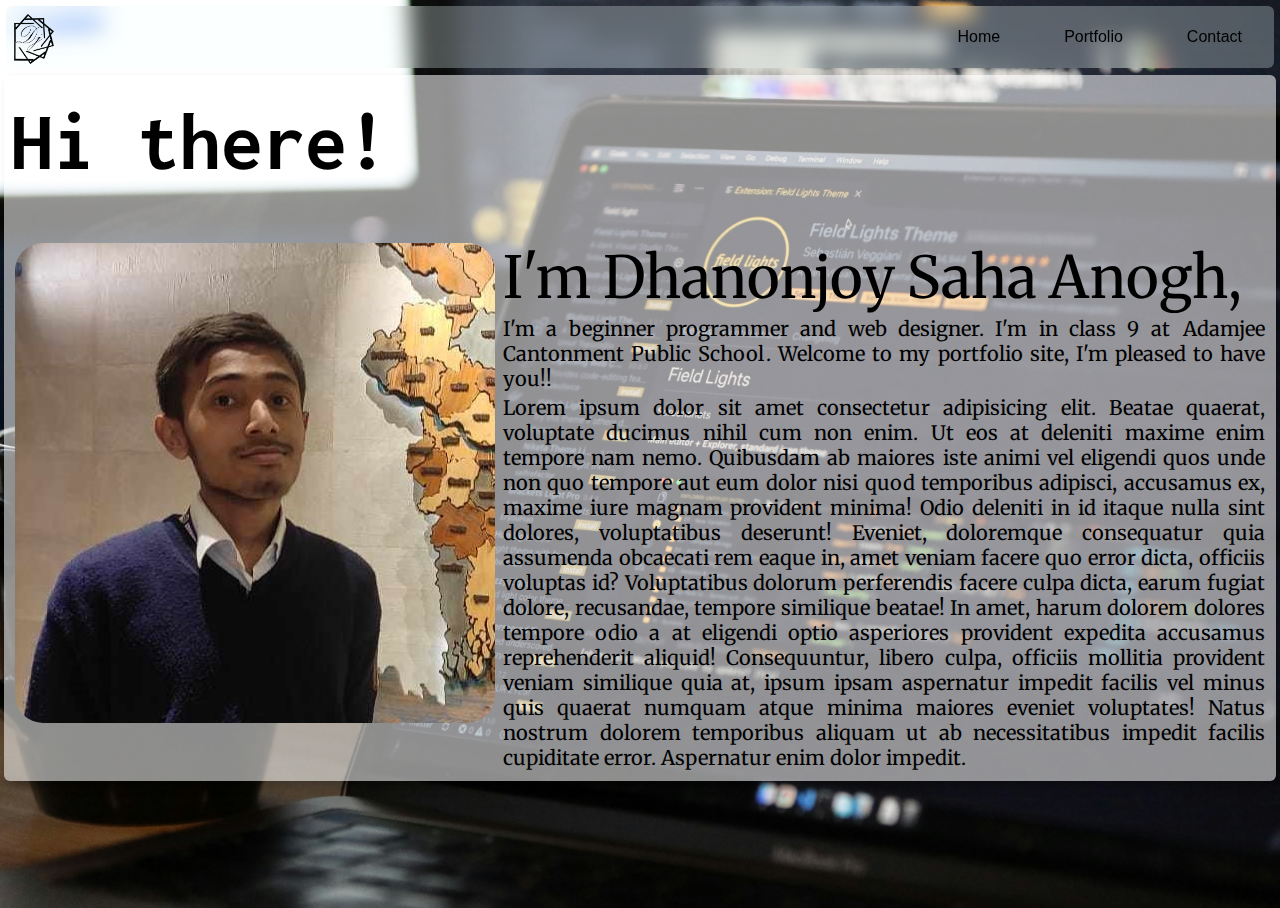
<file: index.html>
<!DOCTYPE html>
<html lang="en">
  <head>
    <meta charset="UTF-8" />
    <meta name="viewport" content="width=device-width, initial-scale=1.0" />
    <title>DT Project</title>
    <link rel="preconnect" href="https://fonts.googleapis.com">
    <link rel="preconnect" href="https://fonts.gstatic.com" crossorigin>
    <link href="https://fonts.googleapis.com/css2?family=Inconsolata:wght@200..900&display=swap" rel="stylesheet">
    <link rel="preconnect" href="https://fonts.googleapis.com">
    <link rel="preconnect" href="https://fonts.gstatic.com" crossorigin>
    <link href="https://fonts.googleapis.com/css2?family=Merriweather:ital,wght@0,300;0,400;0,700;0,900;1,300;1,400;1,700;1,900&display=swap" rel="stylesheet">
    <link rel="stylesheet" href="main.css" />
    <link rel="icon" href="pics/php.gif">
  </head>
  <body>
    <header>
      <script>
        function showSidebar(){
          const sidebar = document.querySelector('.sidebar')
          sidebar.style.display = 'flex'
        }
        function hideSidebar(){
          const sidebar = document.querySelector('.sidebar')
          sidebar.style.display = 'none'
        }
      </script>
      <nav>
        <ul class="sidebar">
          <li onclick=hideSidebar()><a href="#"><svg xmlns="http://www.w3.org/2000/svg" height="26px" viewBox="0 -960 960 960" width="26px" fill="#e8eaed"><path d="m256-200-56-56 224-224-224-224 56-56 224 224 224-224 56 56-224 224 224 224-56 56-224-224-224 224Z"/></svg></a></li>
          <li><a href="#">Home</a></li>
          <li><a href="portfolio.html">Portfolio</a></li>
          <li><a href="contact.html">Contact</a></li>
        </ul>
        <ul>
          <li><img src="pics/LOGO.png" alt="LOGO" class="logo"></li>
          <li class="hideOnMobile"><a href="#">Home</a></li>
          <li class="hideOnMobile"><a href="portfolio.html">Portfolio</a></li>
          <li class="hideOnMobile"><a href="contact.html">Contact</a></li>
          <li class="menu-button" onclick=showSidebar()><a href="#"><svg xmlns="http://www.w3.org/2000/svg" height="26px" viewBox="0 -960 960 960" width="26px" fill="#e8eaed"><path d="M120-240v-80h720v80H120Zm0-200v-80h720v80H120Zm0-200v-80h720v80H120Z"/></svg></a></li>
        </ul>
      </nav>
    </header>
    <main>
      <h1>Hi there!</h1>
      <div class="bio">
        <div class="pic-container">
          <img class="bio-pic" src="pics/420058487_320282701006109_2116343563574803336_n - Copy.jpg" alt="My photo">
        </div>
        <div class="text-container">
          <span>I'm Dhanonjoy Saha Anogh,</span>
          <p class="bio-text">I'm a beginner programmer and web designer. I'm in class 9 at <a href="https://www.acps.edu.bd/" class="school-link" target="_blank">Adamjee Cantonment Public School</a>. Welcome to my portfolio site, I'm pleased to have you!!</p>
          <p class="bio-text">Lorem ipsum dolor sit amet consectetur adipisicing elit. Beatae quaerat, voluptate ducimus nihil cum non enim. Ut eos at deleniti maxime enim tempore nam nemo. Quibusdam ab maiores iste animi vel eligendi quos unde non quo tempore aut eum dolor nisi quod temporibus adipisci, accusamus ex, maxime iure magnam provident minima! Odio deleniti in id itaque nulla sint dolores, voluptatibus deserunt! Eveniet, doloremque consequatur quia assumenda obcaecati rem eaque in, amet veniam facere quo error dicta, officiis voluptas id? Voluptatibus dolorum perferendis facere culpa dicta, earum fugiat dolore, recusandae, tempore similique beatae! In amet, harum dolorem dolores tempore odio a at eligendi optio asperiores provident expedita accusamus reprehenderit aliquid! Consequuntur, libero culpa, officiis mollitia provident veniam similique quia at, ipsum ipsam aspernatur impedit facilis vel minus quis quaerat numquam atque minima maiores eveniet voluptates! Natus nostrum dolorem temporibus aliquam ut ab necessitatibus impedit facilis cupiditate error. Aspernatur enim dolor impedit.</p>
        </div>
      </div>
    </main>
    <footer></footer>
  </body>
</html>
</file>
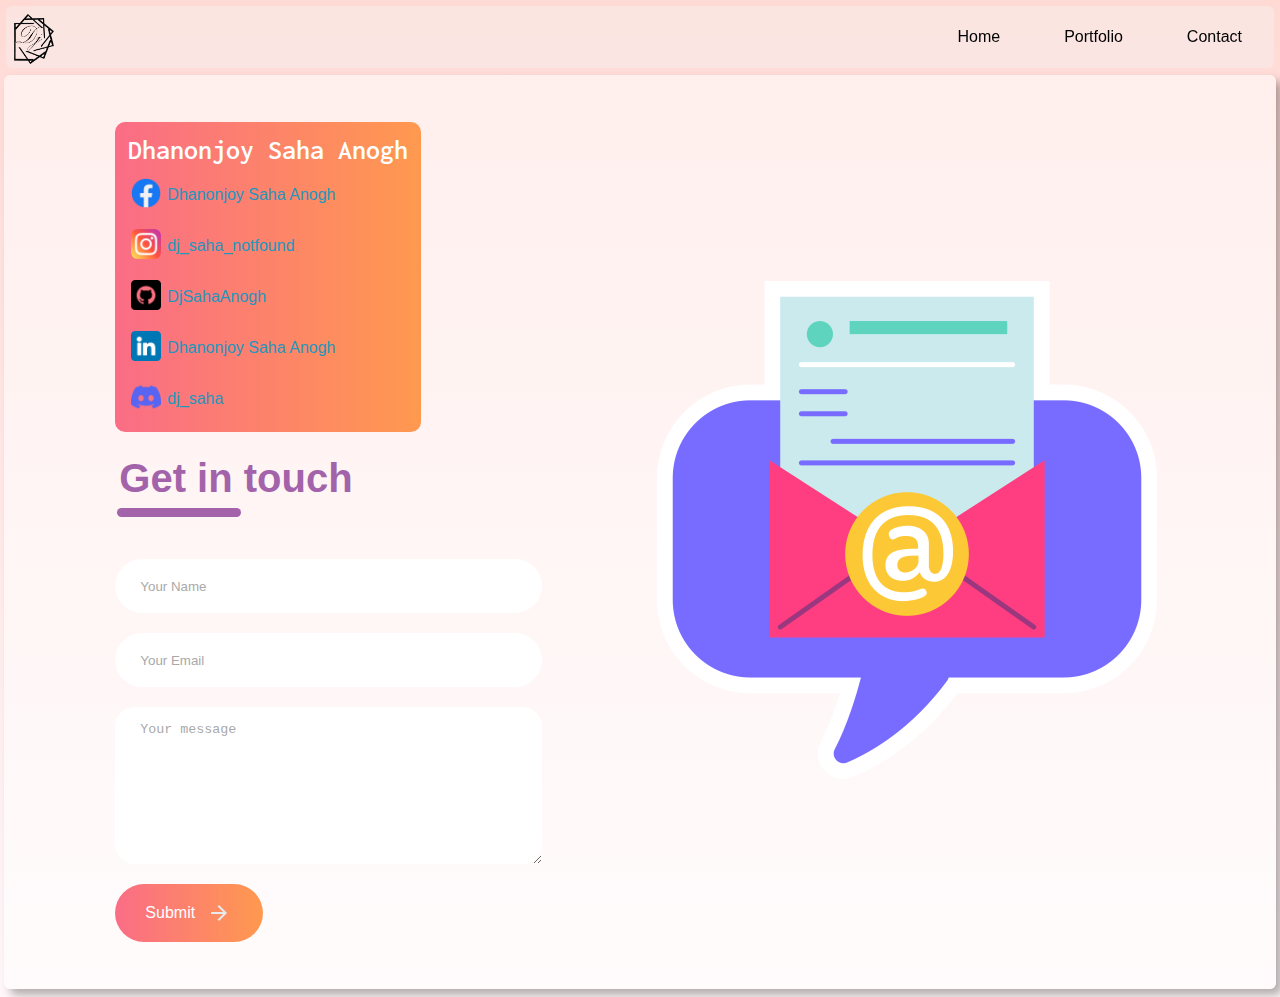
<file: contact.html>
<!DOCTYPE html>
<html lang="en">
<head>
  <meta charset="UTF-8">
  <meta name="viewport" content="width=device-width, initial-scale=1.0">
  <title>DT Project</title>
  <link rel="stylesheet" href="main.css" />
  <link rel="icon" href="pics/php.gif">
  <link rel="preconnect" href="https://fonts.googleapis.com">
  <link rel="preconnect" href="https://fonts.gstatic.com" crossorigin>
  <link href="https://fonts.googleapis.com/css2?family=Outfit:wght@100..900&display=swap" rel="stylesheet">
  <link rel="preconnect" href="https://fonts.googleapis.com">
  <link rel="preconnect" href="https://fonts.gstatic.com" crossorigin>
  <link href="https://fonts.googleapis.com/css2?family=Inconsolata:wght@200..900&display=swap" rel="stylesheet">
</head>
<body class="contact-body" >
  <header>
    <script>
      function showSidebar(){
        const sidebar = document.querySelector('.sidebar')
        sidebar.style.display = 'flex'
      }
      function hideSidebar(){
        const sidebar = document.querySelector('.sidebar')
        sidebar.style.display = 'none'
      }
    </script>
    <nav>
      <ul class="sidebar">
        <li onclick=hideSidebar()><a href="#"><svg xmlns="http://www.w3.org/2000/svg" height="26px" viewBox="0 -960 960 960" width="26px" fill="#e8eaed"><path d="m256-200-56-56 224-224-224-224 56-56 224 224 224-224 56 56-224 224 224 224-56 56-224-224-224 224Z"/></svg></a></li>
        <li><a href="index.html">Home</a></li>
        <li><a href="portfolio.html">Portfolio</a></li>
        <li><a href="#">Contact</a></li>
      </ul>
      <ul>
        <li><img src="pics/LOGO.png" alt="LOGO" class="logo"></li>
        <li class="hideOnMobile"><a href="index.html">Home</a></li>
        <li class="hideOnMobile"><a href="portfolio.html">Portfolio</a></li>
        <li class="hideOnMobile"><a href="#">Contact</a></li>
        <li class="menu-button" onclick=showSidebar()><a href="#"><svg xmlns="http://www.w3.org/2000/svg" height="26px" viewBox="0 -960 960 960" width="26px" fill="#e8eaed"><path d="M120-240v-80h720v80H120Zm0-200v-80h720v80H120Zm0-200v-80h720v80H120Z"/></svg></a></li>
      </ul>
    </nav>
  </header>
  <main>
    <div class="contact-container">
      <form action="https://api.web3forms.com/submit" method="POST" class="contact-left">
        <div class="contact-info">
          <p class="name">Dhanonjoy Saha Anogh</p>
          <p class="info"><span><img class="icons" src="pics/facebook.png" alt=""></span><a href="https://www.facebook.com/profile.php?id=100092660740009" class="media-link">Dhanonjoy Saha Anogh</a></p>
          <p class="info"><span><img class="icons" src="pics/instagram.png" alt=""></span><a href="https://www.instagram.com/dj_saha_notfound/?next=%2F" class="media-link">dj_saha_notfound</a></p>
          <p class="info"><span><img class="icons" src="pics/github.png" alt=""></span><a href="https://github.com/DjSahaAnogh" class="media-link">DjSahaAnogh</a></p>
          <p class="info"><span><img class="icons" src="pics/linkedin.png" alt=""></span><a href="https://www.linkedin.com/in/dhanonjoy-saha-anogh/" class="media-link">Dhanonjoy Saha Anogh</a></p>
          <p class="info"><span><img class="icons" src="pics/discord.png" alt=""></span><a href="#" class="media-link">dj_saha</a></p>
        </div>
        <div class="contact-left-title">
          <h2>Get in touch</h2>
          <hr>
        </div>
        <input type="hidden" name="access_key" value="66a766fe-ba3b-44e3-b34e-9ad423fb41c1">
        <input type="text" name="name" placeholder="Your Name" class="contact-inputs" required>
        <input type="email" name="email" placeholder="Your Email" class="contact-inputs" required>
        <textarea name="message" placeholder="Your message" class="contact-inputs" required></textarea>
        <button type="submit">Submit<svg xmlns="http://www.w3.org/2000/svg" height="24px" viewBox="0 -960 960 960" width="24px" fill="#e8eaed"><path d="M647-440H160v-80h487L423-744l57-56 320 320-320 320-57-56 224-224Z"/></svg></button>
      </form>
      <div class="contact-right">
        <img src="pics/email.png" alt="Email">
      </div>
    </div>
  </main>
  <footer></footer>
</body>
</html>
</file>
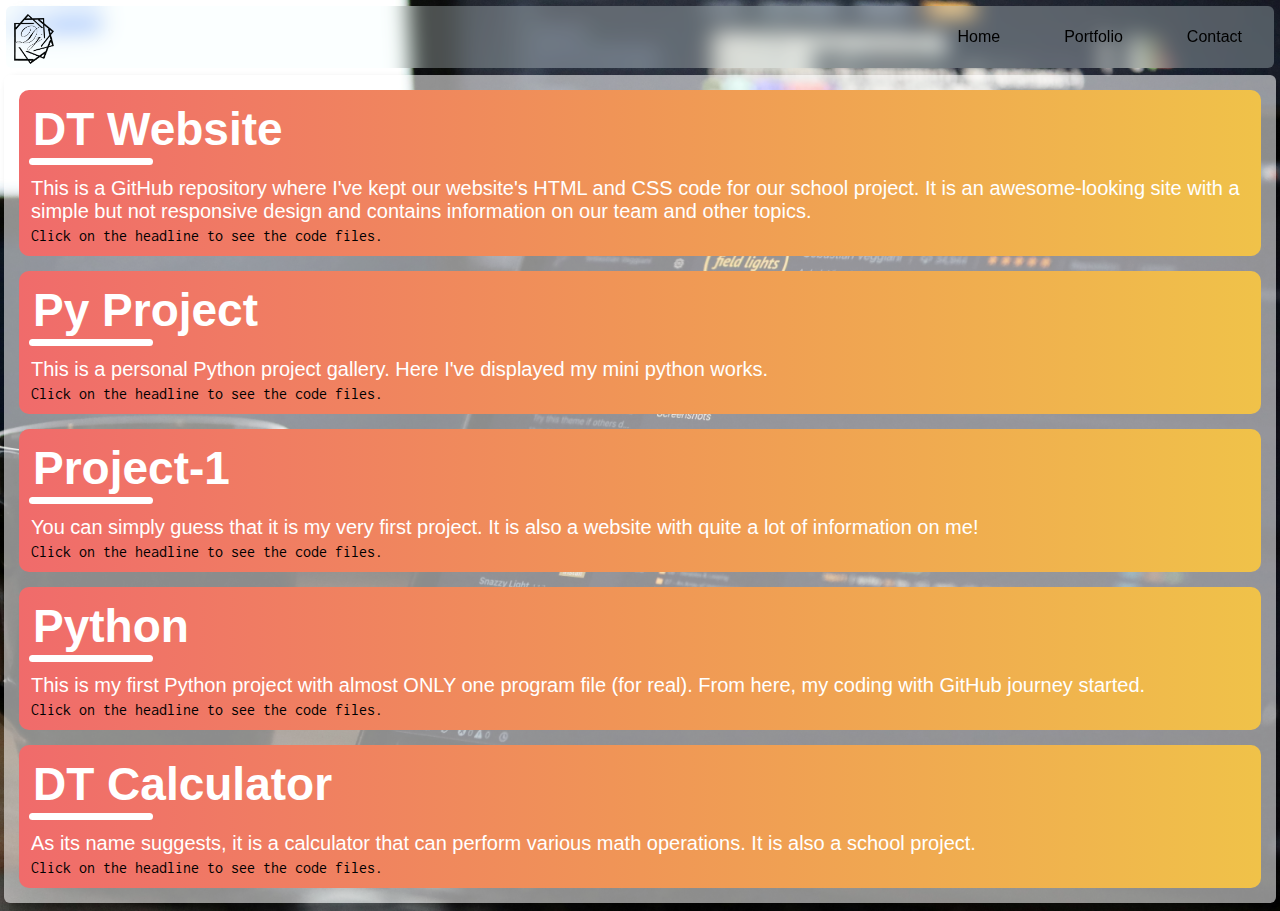
<file: portfolio.html>
<!DOCTYPE html>
<html lang="en">
<head>
  <meta charset="UTF-8">
  <meta name="viewport" content="width=device-width, initial-scale=1.0">
  <title>DT Project</title>
  <link rel="stylesheet" href="main.css" />
  <link rel="icon" href="pics/php.gif">
  <link rel="preconnect" href="https://fonts.googleapis.com">
  <link rel="preconnect" href="https://fonts.gstatic.com" crossorigin>
  <link href="https://fonts.googleapis.com/css2?family=Outfit:wght@100..900&display=swap" rel="stylesheet">
  <link rel="preconnect" href="https://fonts.googleapis.com">
  <link rel="preconnect" href="https://fonts.gstatic.com" crossorigin>
  <link href="https://fonts.googleapis.com/css2?family=Inconsolata:wght@200..900&display=swap" rel="stylesheet">
</head>
<body>
  <header>
    <script>
      function showSidebar(){
        const sidebar = document.querySelector('.sidebar')
        sidebar.style.display = 'flex'
      }
      function hideSidebar(){
        const sidebar = document.querySelector('.sidebar')
        sidebar.style.display = 'none'
      }
    </script>
    <nav>
      <ul class="sidebar">
        <li onclick=hideSidebar()><a href="#"><svg xmlns="http://www.w3.org/2000/svg" height="26px" viewBox="0 -960 960 960" width="26px" fill="#e8eaed"><path d="m256-200-56-56 224-224-224-224 56-56 224 224 224-224 56 56-224 224 224 224-56 56-224-224-224 224Z"/></svg></a></li>
        <li><a href="index.html">Home</a></li>
        <li><a href="#">Portfolio</a></li>
        <li><a href="contact.html">Contact</a></li>
      </ul>
      <ul>
        <li><img src="pics/LOGO.png" alt="LOGO" class="logo"></li>
        <li class="hideOnMobile"><a href="index.html">Home</a></li>
        <li class="hideOnMobile"><a href="#">Portfolio</a></li>
        <li class="hideOnMobile"><a href="contact.html">Contact</a></li>
        <li class="menu-button" onclick=showSidebar()><a href="#"><svg xmlns="http://www.w3.org/2000/svg" height="26px" viewBox="0 -960 960 960" width="26px" fill="#e8eaed"><path d="M120-240v-80h720v80H120Zm0-200v-80h720v80H120Zm0-200v-80h720v80H120Z"/></svg></a></li>
      </ul>
    </nav>
  </header>
  <main>
    <div class="protfolio">
      <div class="cards">
        <h3><a href="https://github.com/DjSahaAnogh/DT-website" target="_blank" class="project-link">DT Website</a></h3>
        <hr class="ruler">
        <p class="discription">
          This is a GitHub repository where I've kept our website's HTML and CSS code for our school project. It is an awesome-looking site with a simple but not responsive design and contains information on our team and other topics.
        </p>
        <p class="note">Click on the headline to see the code files.</p>
      </div>
      <div class="cards">
        <h3><a href="https://github.com/DjSahaAnogh/py-project" target="_blank" class="project-link">Py Project</a></h3>
        <hr class="ruler">
        <p class="discription">This is a personal Python project gallery. Here I've displayed my mini python works.</p>
        <p class="note">Click on the headline to see the code files.</p>
      </div>
      <div class="cards">
        <h3><a href="https://github.com/DjSahaAnogh/Project-1" target="_blank" class="project-link">Project-1</a></h3>
        <hr class="ruler">
        <p class="discription">You can simply guess that it is my very first project. It is also a website with quite a lot of information on me!</p>
        <p class="note">Click on the headline to see the code files.</p>
      </div>
      <div class="cards">
        <h3><a href="https://github.com/DjSahaAnogh/Python" target="_blank" class="project-link">Python</a></h3>
        <hr class="ruler">
        <p class="discription">This is my first Python project with almost ONLY one program file (for real). From here, my coding with GitHub journey started.</p>
        <p class="note">Click on the headline to see the code files.</p>
      </div>
      <div class="cards">
        <h3><a href="https://github.com/DjSahaAnogh/DT_Calculator" target="_blank" class="project-link">DT Calculator</a></h3>
        <hr class="ruler">
        <p class="discription">As its name suggests, it is a calculator that can perform various math operations. It is also a school project.</p>
        <p class="note">Click on the headline to see the code files.</p>
      </div>
    </div>
  </main>
  <footer></footer>
</body>
</html>
</file>
<file: main.css>
*{
  margin: 0;
  padding: 2px;
}

body{
  min-height: 100vh;
  background-image: url(pics/mohammad-rahmani-LrxSl4ZxoRs-unsplash.jpg);
  background-size: cover;
  background-repeat: no-repeat;
  background-position: center;
  font-family: 'Segoe UI', Tahoma, Geneva, Verdana, sans-serif;
}

header{
  margin-bottom: 5px;
}

.logo{
  height: 50px;
}

nav{
  background-color: rgba(240, 255, 255, 0.274);
  backdrop-filter: blur(10px);
  box-shadow: 6px 6px 10px rgba(0, 0, 0, 0);
  border-radius: 6px;
}

nav ul{
  width: 100%;
  list-style: none;
  display: flex;
  justify-content: flex-end;
  align-items: center;
}

nav li{
  height: 50px;
}

nav a{
  height: 100%;
  padding: 0 30px;
  text-decoration: none;
  display: flex;
  align-items: center;
  color: black;
  border-radius: 6px;
}

nav a:hover{
  background-color: #f0f0f0;
}

nav li:first-child{
  margin-right: auto;
}

nav ul li a svg{
  fill: black;
}

.sidebar{
  position: fixed;
  top: 0;
  right: 0;
  height: 100vh;
  width: 250px;
  z-index: 999;
  background-color: rgba(255, 255, 255, 0.753);
  backdrop-filter: blur(100px);
  box-shadow: -10px 0 10px rgba(0, 0, 0, 0.2);
  display: none;
  flex-direction: column;
  align-items: flex-start;
  justify-content: flex-start;
}

.sidebar li{
  width: 100%;
}

.sidebar a{
  width: 100%;
}

.menu-button{
  display: none;
}

@media(max-width: 680px){
  .hideOnMobile{
    display: none;
  }
  .menu-button{
    display: block;
  }
}

@media(max-width: 480px){
  .sidebar{
    width: 100%;
  }
}

main{
  padding: 5px;
  background-color: rgba(255, 255, 255, 0.548);
  border-radius: 6px;
  box-shadow: 6px 6px 10px rgba(0, 0, 0, 0.3);
  margin: auto;
}

main h1{
  font-size: 84px;
  font-family: "Inconsolata", 'Segoe UI', Tahoma, Geneva, Verdana, sans-serif;
  margin-bottom: 50px;
  margin-top: 15px;
}

.bio{
  display: flex;
  align-items: flex-start;
}

.bio span{
  font-size: 58px;
  font-family: 'Merriweather', Arial, Helvetica, sans-serif;
}

.school-link{
  text-decoration: none;
  color: black;
}

.bio-pic{
  border-radius: 30px;
}

.school-link:hover{
  color: aqua;
  transition: 0.3s;
}

.bio-text{
  text-align: justify;
  font-family: 'Merriweather', Arial, Helvetica, sans-serif;
  font-size: 20px;
}

@media (max-width: 1024px){
  main h1{
    font-size: 64px;
  }

  .bio span{
    font-size: 30px;
    font-family: 'Merriweather', Arial, Helvetica, sans-serif;
  }

  .bio-text{
    font-size: 15px;
  }
}

@media (max-width: 768px){
  main h1{
    font-size: 54px;
  }

  .bio span{
    font-size: 20px;
    font-family: 'Merriweather', Arial, Helvetica, sans-serif;
  }
  .bio-text{
    font-size: 11px;
  }

  .bio-pic{
    width: 350px;
  }
}

@media (max-width: 425px){
  .bio{
    flex-direction: column;
  }

  main h1{
    font-size: 64px;
  }

  .bio span{
    font-size: 25px;
    font-family: 'Merriweather', Arial, Helvetica, sans-serif;
  }

  .bio-text{
    font-size: 15px;
  }
}

@media (max-width: 375px){
  .bio-pic{
    width: 250px;
    align-items: center;
  }

  .bio span{
    font-size: 20px;
    font-family: 'Merriweather', Arial, Helvetica, sans-serif;
  }
}

@media (max-width: 320px){
  main h1{
    font-size: 44px;
  }

  .bio span{
    font-size: 18px;
    font-family: 'Merriweather', Arial, Helvetica, sans-serif;
  }
}

.contact-body{
  background: linear-gradient(#ffdad5, #fff7f9);
}

.contact-container{
  height: 100vh;
  display: flex;
  align-items: center;
  justify-content: space-evenly;
}

.contact-left{
  display: flex;
  flex-direction: column;
  align-items: start;
  gap: 20px;
}

.contact-info{
  padding: 10px;
  background: linear-gradient(270deg, #ff994f, #fa6d86);
  border-radius: 10px;
  display: flex;
  gap: 5px;
  justify-content: center;
  flex-direction: column;
}

.info{
  display: flex;
  justify-content: flex-start;
  align-items: center;
}

.name{
  font-size: 28px;
  font-weight: 600;
  font-family: "Inconsolata", Arial, Helvetica, sans-serif;
  padding: 3px;
  color: white;
}

.icons{
  width: 30px;
}

.media-link{
  text-decoration: none;
  color: #2596be;
}

.contact-left-title h2{
  font-weight: 600;
  color: #a363aa;
  font-size: 40px;
  margin-bottom: 5px;
}

.contact-left-title hr{
  border: none;
  width: 120px;
  height: 5px;
  background-color: #a363aa;
  border-radius: 10px;
  margin-bottom: 20px;
}

.contact-inputs{
  width: 400px;
  height: 50px;
  border: none;
  outline: none;
  padding-left: 25px;
  font-weight: 500;
  color: #666;
  border-radius: 50px;
}

.contact-left textarea{
  height: 140px;
  padding-top: 15px;
  border-radius: 20px;
}

.contact-inputs:focus{
  border: 2px solid #ff994f;
}

.contact-inputs::placeholder{
  color: #a9a9a9;
}

.contact-left button{
  display: flex;
  align-items: center;
  padding: 15px 30px;
  font-size: 16px;
  color: #fff;
  gap: 10px;
  border: none;
  border-radius: 50px;
  background: linear-gradient(270deg, #ff994f, #fa6d86);
  cursor: pointer;
}

.contact-left button img{
  height: 15px;
}

@media (max-width: 800px) {
  .contact-inputs{
    width: 80vw;
  }
  .contact-right{
    display: none;
  }
}

@media (max-width: 425px) {
  .contact-inputs{
    width: 65vw;
  }
  .contact-right{
    display: none;
  }
}

@media (max-width: 320px) {
  .name{
    font-size: 26px;
  }
}

.protfolio{
  display: flex;
  justify-content: center;
  flex-direction: column;
  gap: 15px;
  padding: 10px;
}

.cards{
  display: flex;
  flex-direction: column;
  justify-content: center;
  background-image: linear-gradient(to right, #f06b6b, #f09656, #f0c249);
  border: none;
  border-radius: 10px;
  padding: 10px;
}

.cards a{
  text-decoration: none;
  color: white;
  font-size: 46px;
  font-family: "Outfit" Arial, Helvetica, sans-serif;
  cursor: pointer;
}

.ruler{
  border: none;
  width: 120px;
  height: 3px;
  background-color: white;
  border-radius: 10px;
  margin-bottom: 10px;
}

.discription{
  font-size: 20px;
  font-family: Verdana, Geneva, Tahoma, sans-serif;
  color: white;
}

.note{
  color: black;
  font-family: "Inconsolata", 'Segoe UI', Tahoma, Geneva, Verdana, sans-serif;
}
</file>
